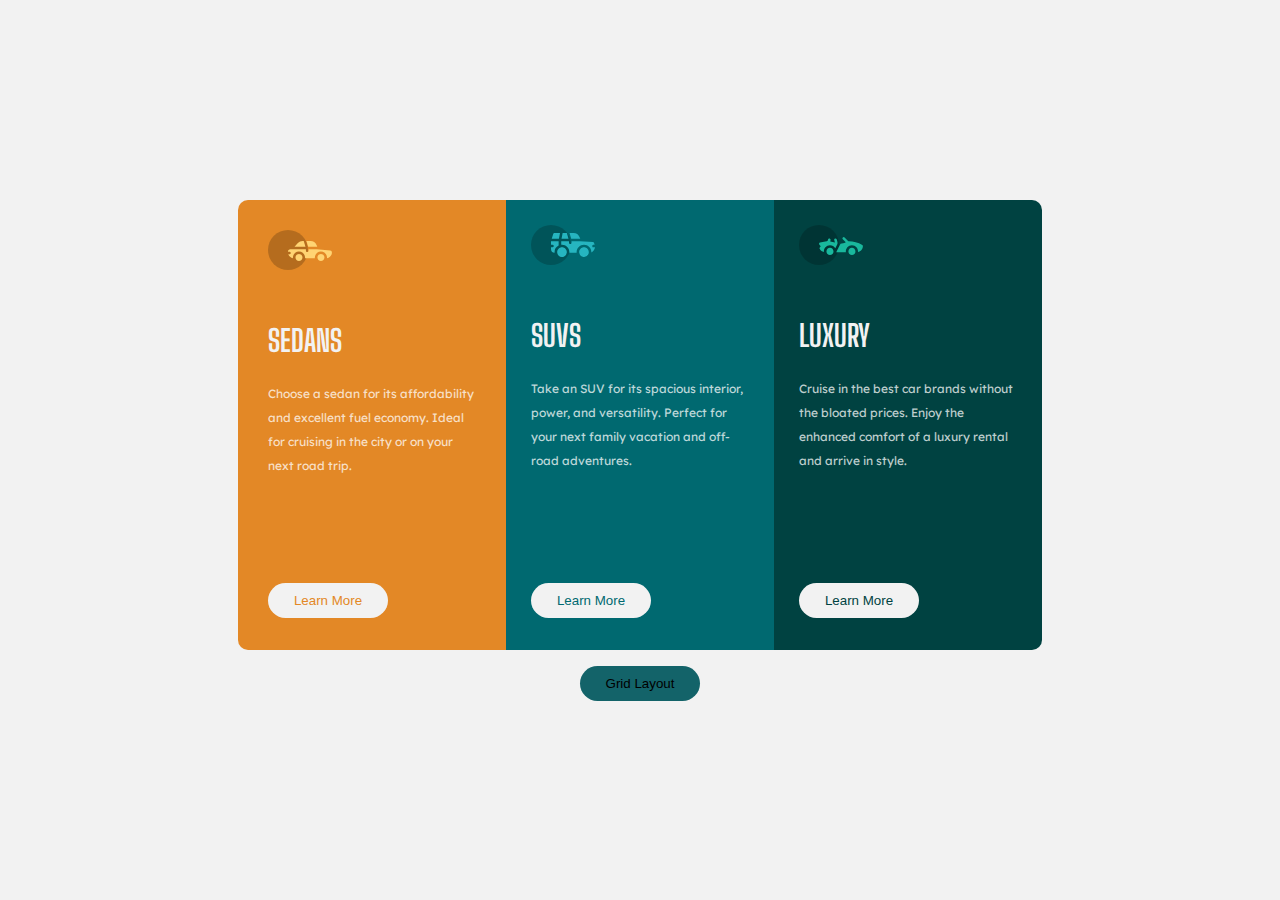
<file: index.html>
<!DOCTYPE html>
<html lang="en">

<head>
  <meta charset="UTF-8" />
  <meta name="viewport" content="width=device-width, initial-scale=1.0" />
  <meta http-equiv="X-UA-Compatible" content="ie=edge" />
  <title>Layout task</title>
  <link rel="stylesheet" href="./style.css" type="text/css" />
</head>

<body>
  <main>
    <div class="flex-container">
      <div class="sedans">
        <img src="images/icon-sedans.svg" alt="Sedan" />
        <h3>SEDANS</h3>
        <p>
          Choose a sedan for its affordability and excellent fuel economy. Ideal
          for cruising in the city or on your next road trip.
        </p>
        <button>Learn More</button>
      </div>
      <div class="suvs">
        <img src="images/icon-suvs.svg" alt="Suv" />
        <h3>SUVS</h3>
        <p>
          Take an SUV for its spacious interior, power, and versatility. Perfect
          for your next family vacation and off-road adventures.
        </p>
        <button>Learn More</button>
      </div>
      <div class="luxury">
        <img src="images/icon-luxury.svg" alt="Luxury-Car" />
        <h3>LUXURY</h3>
        <p>
          Cruise in the best car brands without the bloated prices. Enjoy the
          enhanced comfort of a luxury rental and arrive in style.
        </p>
        <button>Learn More</button>
      </div>
    </div>


    <a href="./grid.html"><button class="grid-button">Grid Layout</button></a>
  </main>
</body>

</html>
</file>
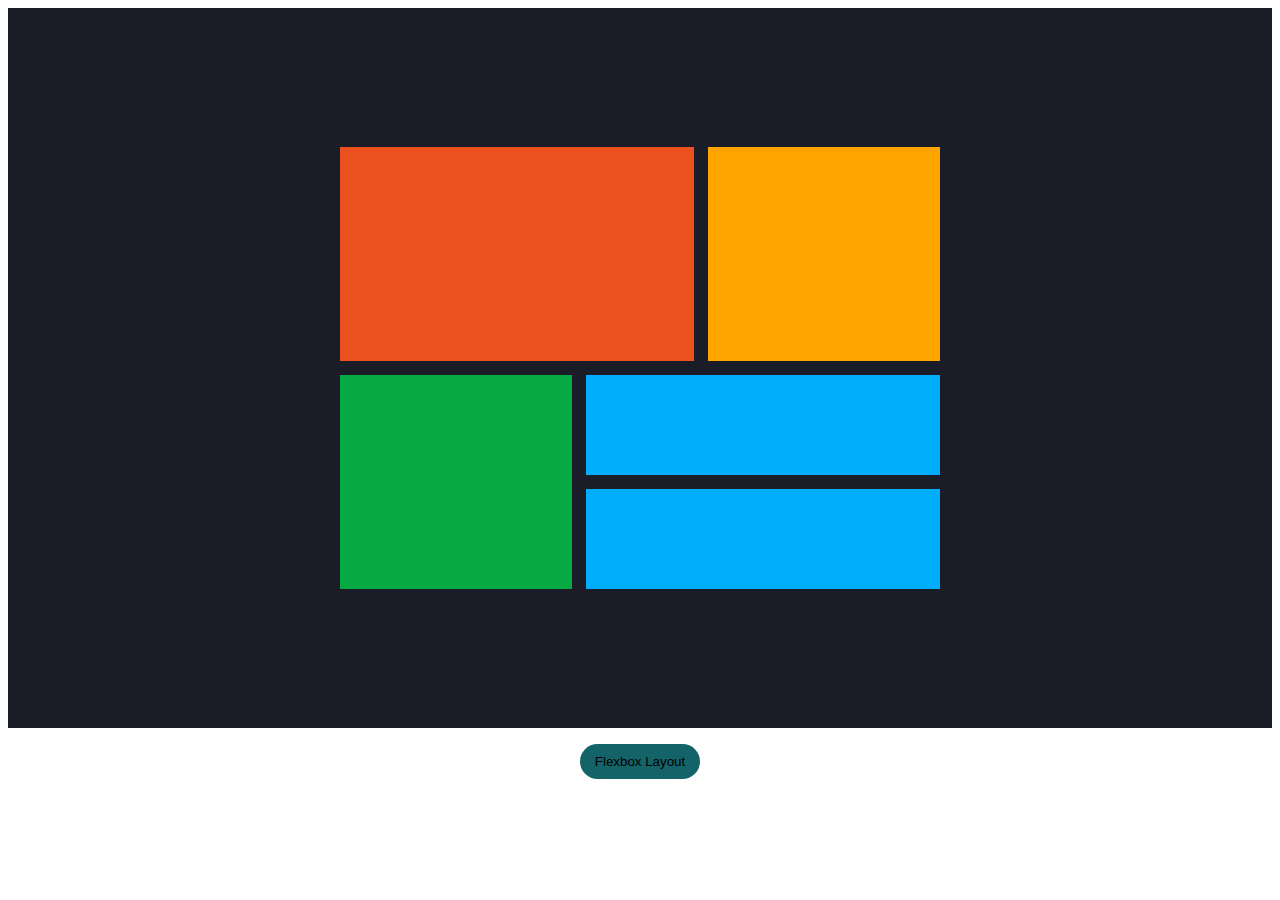
<file: grid.html>
<!DOCTYPE html>
<html lang="en">

<head>
  <meta charset="UTF-8" />
  <meta name="viewport" content="width=device-width, initial-scale=1.0" />
  <meta http-equiv="X-UA-Compatible" content="ie=edge" />
  <title>Layout task</title>
  <link href="./grid.css" rel="stylesheet" type="text/css" />
</head>

<body>
  <main>
    <div>
      <div class="grid-container">
        <div class="grid-item item-1"></div>
        <div class="grid-item item-2"></div>
        <div class="grid-item item-3"></div>
        <div class="grid-item item-4"></div>
        <div class="grid-item item-5"></div>
      </div>
    </div>
    <a href="./index.html"><button class="grid-button">Flexbox Layout</button></a>
  </main>
</body>

</html>
</file>
<file: style.css>
@import url("https://fonts.googleapis.com/css2?family=Big+Shoulders+Display:wght@700&family=DM+Sans:wght@400;700&family=Lato:ital,wght@0,300;0,400;0,700;1,300;1,700;1,900&family=Lexend+Deca&family=Merriweather:wght@300;400;700;900&family=Montserrat:ital,wght@0,300;0,400;0,600;0,700;0,800;1,300;1,500;1,700;1,800&family=Outfit:wght@300;400;600;800;900&display=swap");

* {
  margin: 0;
  padding: 0;
  box-sizing: border-box;
}

body {
  background-color: hsl(0, 0%, 95%);
  height: 100vh;
  width: 100vw;
  display: flex;
  font-size: 15px;
  font-family: "Lexend Deca", sans-serif;
}

main {
  display: flex;
  flex-flow: column;
  justify-content: center;
  align-items: center;
  margin: auto;
}

.flex-container {
  display: flex;
  width: 100%;
  border-radius: 5px;
}

.sedans {
  position: relative;
  background-color: hsl(31, 77%, 52%);
  padding: 30px;
  max-width: 268px;
  height: 450px;
  border-top-left-radius: 10px;
  border-bottom-left-radius: 10px;
}

h3 {
  color: hsl(0, 0%, 95%);
  margin-top: 3rem;
  margin-bottom: 1.5rem;
  font-size: 30px;
  font-family: "Big Shoulders Display", cursive;
}

p {
  color: hsla(0, 0%, 100%, 0.75);
  font-size: 12px;
  line-height: 1.5rem;
  text-align: left;
}

button {
  position: absolute;
  display: inline-block;
  bottom: 2rem;
  padding: 10px;
  border-radius: 18px;
  text-align: center;
  border-style: none;
  width: 9em;
  background-color: hsl(0, 0%, 95%);
  transition: all 0.5s ease-in-out;
}

button:hover {
  background-color: transparent;
  cursor: pointer;
  border: 1px solid white;
}

button:active {
  transform: scale(0.9);
}

.sedans button {
  color: hsl(31, 77%, 52%);
}

.suvs button {
  color: hsl(184, 100%, 22%);
}

.luxury button {
  color: hsl(179, 100%, 13%);
}

.flex-container button:hover {
  color: hsl(0, 0%, 95%);
}

.suvs {
  background-color: hsl(184, 100%, 22%);
  padding: 25px;
  max-width: 268px;
  height: 450px;
  position: relative;
}

.luxury {
  position: relative;
  background-color: hsl(179, 100%, 13%);
  padding: 25px;
  max-width: 268px;
  height: 450px;
  border-top-right-radius: 10px;
  border-bottom-right-radius: 10px;
}

button a {
  text-decoration: none;
  color: black;
}

.grid-button {
  position: relative;
  display: inline-block;
  bottom: 0px;
  margin-top: 1rem;
  background-color: rgb(19, 99, 105);
}

@media only screen and (max-width: 550px) {

  .flex-container {
    padding: 3rem 0px;
    flex-direction: column;
    margin: 0.5rem;
  }

  .sedans {
    position: relative;
    width: 258px;
    height: 350px;
    border-top-right-radius: 10px;
    border-bottom-left-radius: 0px;
  }

  .suvs {
    position: relative;
    max-width: 258px;
    height: 350px;
  }

  .luxury {
    position: relative;
    max-width: 258px;
    height: 350px;
    border-top-right-radius: 0px;
    border-bottom-left-radius: 10px;
  }
}
</file>
<file: grid.css>
main {
  text-align: center;
}

main>div {
  background-color: rgb(26, 28, 40);
  min-height: 80vh;
  display: grid;
  margin: auto;

}

.grid-container {
  display: grid;
  gap: 14px;
  grid-auto-rows: 100px;
  grid-template-areas:
    "red red red yel yel"
    "grn grn bl1 bl1 bl1"
    "grn grn bl2 bl2 bl2";
  max-width: 600px;
  width: 50%;
  margin: auto;
}

.item-1 {
  background-color: rgb(235, 80, 32);
  grid-area: red;
  grid-row: 1 / 3;
}

.item-2 {
  background-color: rgb(255, 164, 1);
  grid-area: yel;
  grid-row: 1 / span 2;
}

.item-3 {
  background-color: rgb(5, 170, 66);
  grid-area: grn;
  grid-row: 3 / span 2;
}

.item-4 {
  background-color: rgb(1, 174, 253);
  grid-area: bl1;
  grid-row: 3;
}

.item-5 {
  background-color: rgb(1, 174, 253);
  grid-area: bl2;
  grid-row: 4;
}

button a {
  text-decoration: none;
  color: black;
}

.grid-button {
  margin-top: 1rem;
  background-color: rgb(19, 99, 105);
  padding: 10px;
  border-radius: 18px;
  border-style: none;
  width: 9em;
  transition: all 0.5s ease-in-out;
}

button:hover {
  background-color: transparent;
  cursor: pointer;
  border: 1px solid white;
}
</file>
